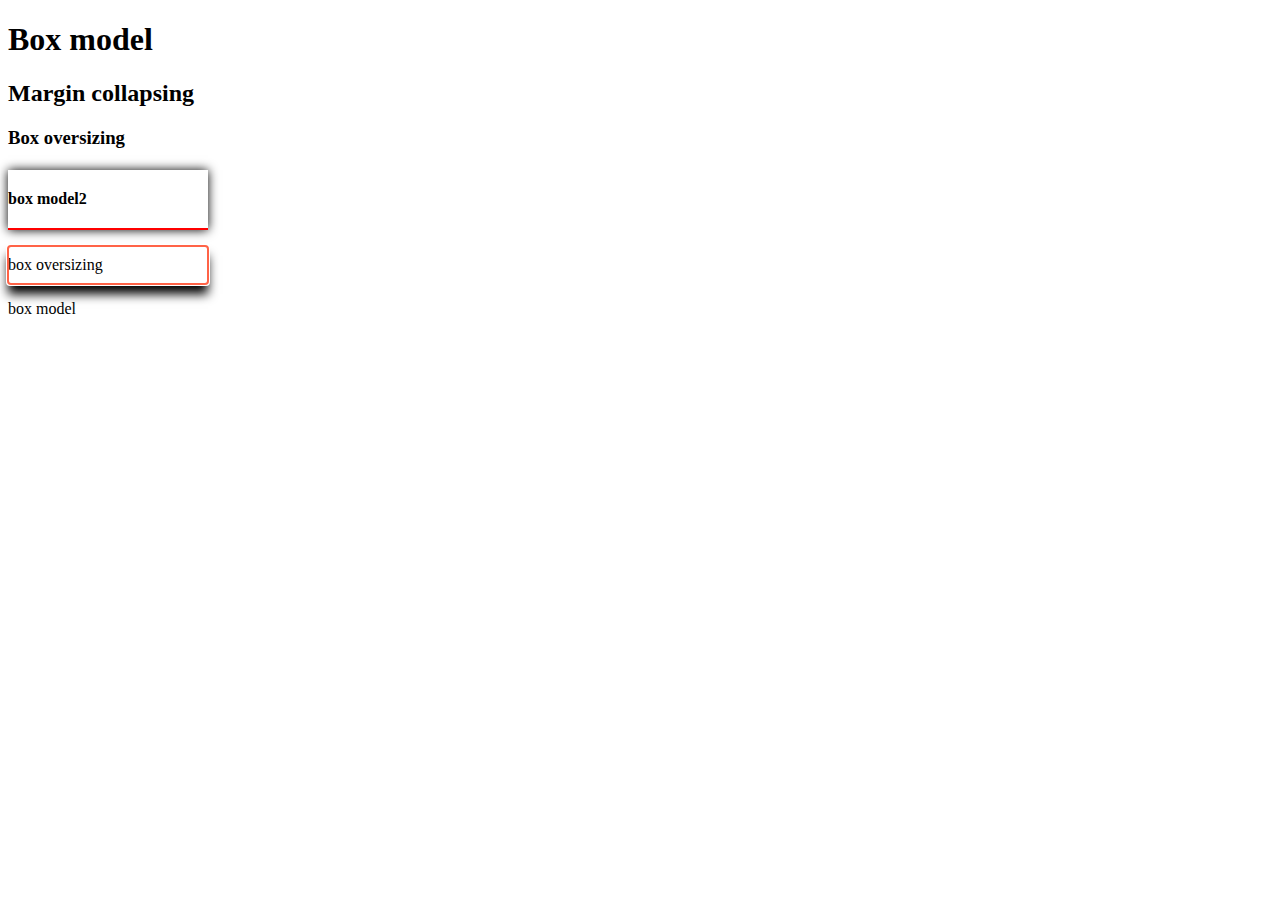
<file: Box model/index.html>
<!DOCTYPE html>
<html lang="en">
<head>
    <meta charset="UTF-8">
    <meta http-equiv="X-UA-Compatible" content="IE=edge">
    <meta name="viewport" content="width=device-width, initial-scale=1.0">
    <title>Document</title>
    <link rel="stylesheet" href="css/style.css">
</head>
<body>
   
    <h1>Box model</h1>
    <h2>Margin collapsing</h2>
    <h3>Box oversizing</h3>
    <h4>box model2</h4>
    <p class="padding">box oversizing</p>
    <p>box model</p>

</body>
</html>
</file>
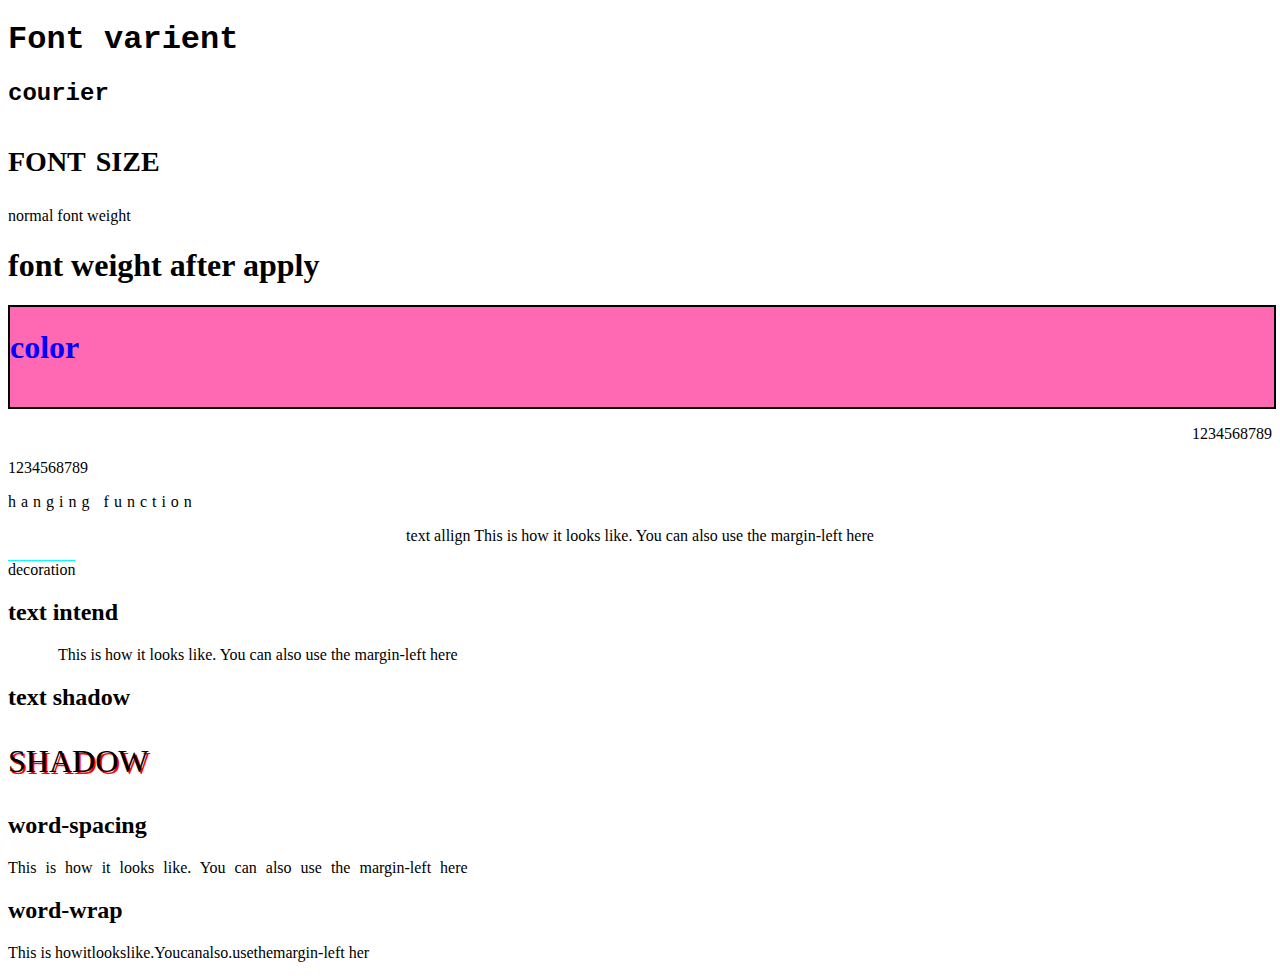
<file: fonts/index.html>
<!DOCTYPE html>
<html lang="en">
<head>
    <meta charset="UTF-8">
    <meta http-equiv="X-UA-Compatible" content="IE=edge">
    <meta name="viewport" content="width=device-width, initial-scale=1.0">
    <title>Document</title>
    <link rel="stylesheet" href="css/main.css">
</head>
<body>
    <!--fonts-->
    <section>
     <div class="ffamily">
        <h1>Font varient</h1>
        <h2>courier</h2>
     </div>
        <h1 class="font-size">font size</h1>
        <p>normal font  weight</p>
        <h1 class="font-weightt">font weight after apply</h1>
    </section>
    <!--color-->
    <section>
        <div class="container">
        <h1 class="color">color </h1>
       </div>
    </section>
    <!--text-->
    <section>
        
        <p dir="rtl">1234568789</p>
        <p dir="ltr">1234568789</p>
        <p class="text">hanging function</p>
        <p class="allign">text allign This is how it looks like. You can also use the margin-left here</p>
        <p class="decorat">decoration</p>
        <!--space put bassed on req-->
        <h2>text intend</h2>
        <p class="text-indent "> This is how it looks like. You can also use the margin-left here </p>
        <h2>text shadow </h2>
        <p class="shadow">shadow</p>
        <h2>word-spacing  </h2>
        <p class="word-spacing  "> This is how it looks like. You can also use the margin-left here </p>
        <h2>word-wrap </h2>
        <p>This is howitlookslike.Youcanalso.usethemargin-left her</p> 

    </section>

  
</body>
</html>
</file>
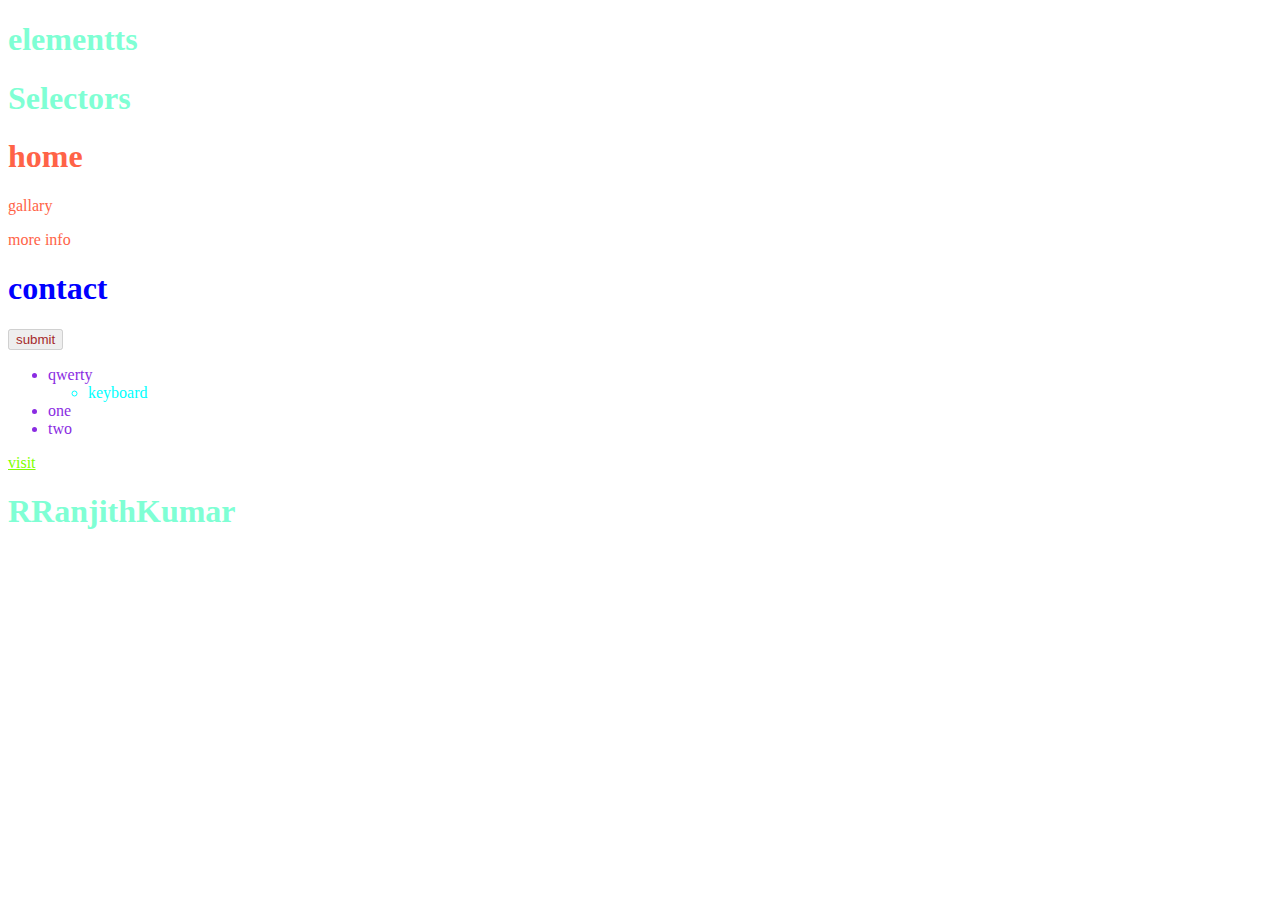
<file: selectors/index.html>
<!DOCTYPE html>
<html lang="en">
<head>
    <meta charset="UTF-8">
    <meta http-equiv="X-UA-Compatible" content="IE=edge">
    <meta name="viewport" content="width=device-width, initial-scale=1.0">
    <title>Selectors</title>
    <link rel="stylesheet" href="css/main.css">
</head>
<body>
    <!--apply styles  for all same element -->
    <h1>elementts  </h1>
    <h1>Selectors</h1>
    <!--apply styles  for all with in same clasess -->
    <h1 class="blog-post">home </h1>
    <p class="blog-post">gallary</p>
    <div class="blog-post">more info</div>
    <!--for apply style for single element -->
    <h1 id="main-title">contact </h1>
    <!--apply styles  for all with in same attributes-->
    <button disabled>submit</button>
    <!--desendentent combinator-->
    <!--combinator child combinator for apply styles in child element-->
    <ul class="list">
        <li>qwerty</li>
            <ul>
                <li>keyboard</li>
            </ul>
        <li>one</li>
        <li>two</li>
    </ul>
    <!--pseudo selectors
    1. pseudo classes -->
    <a class="anchor" href="https://www.youtube.com/">visit</a>
    <!--2.pseudo elements-->
    <h1 class="seudo-elements">Ranjith</h1>

</body>
</html
</file>
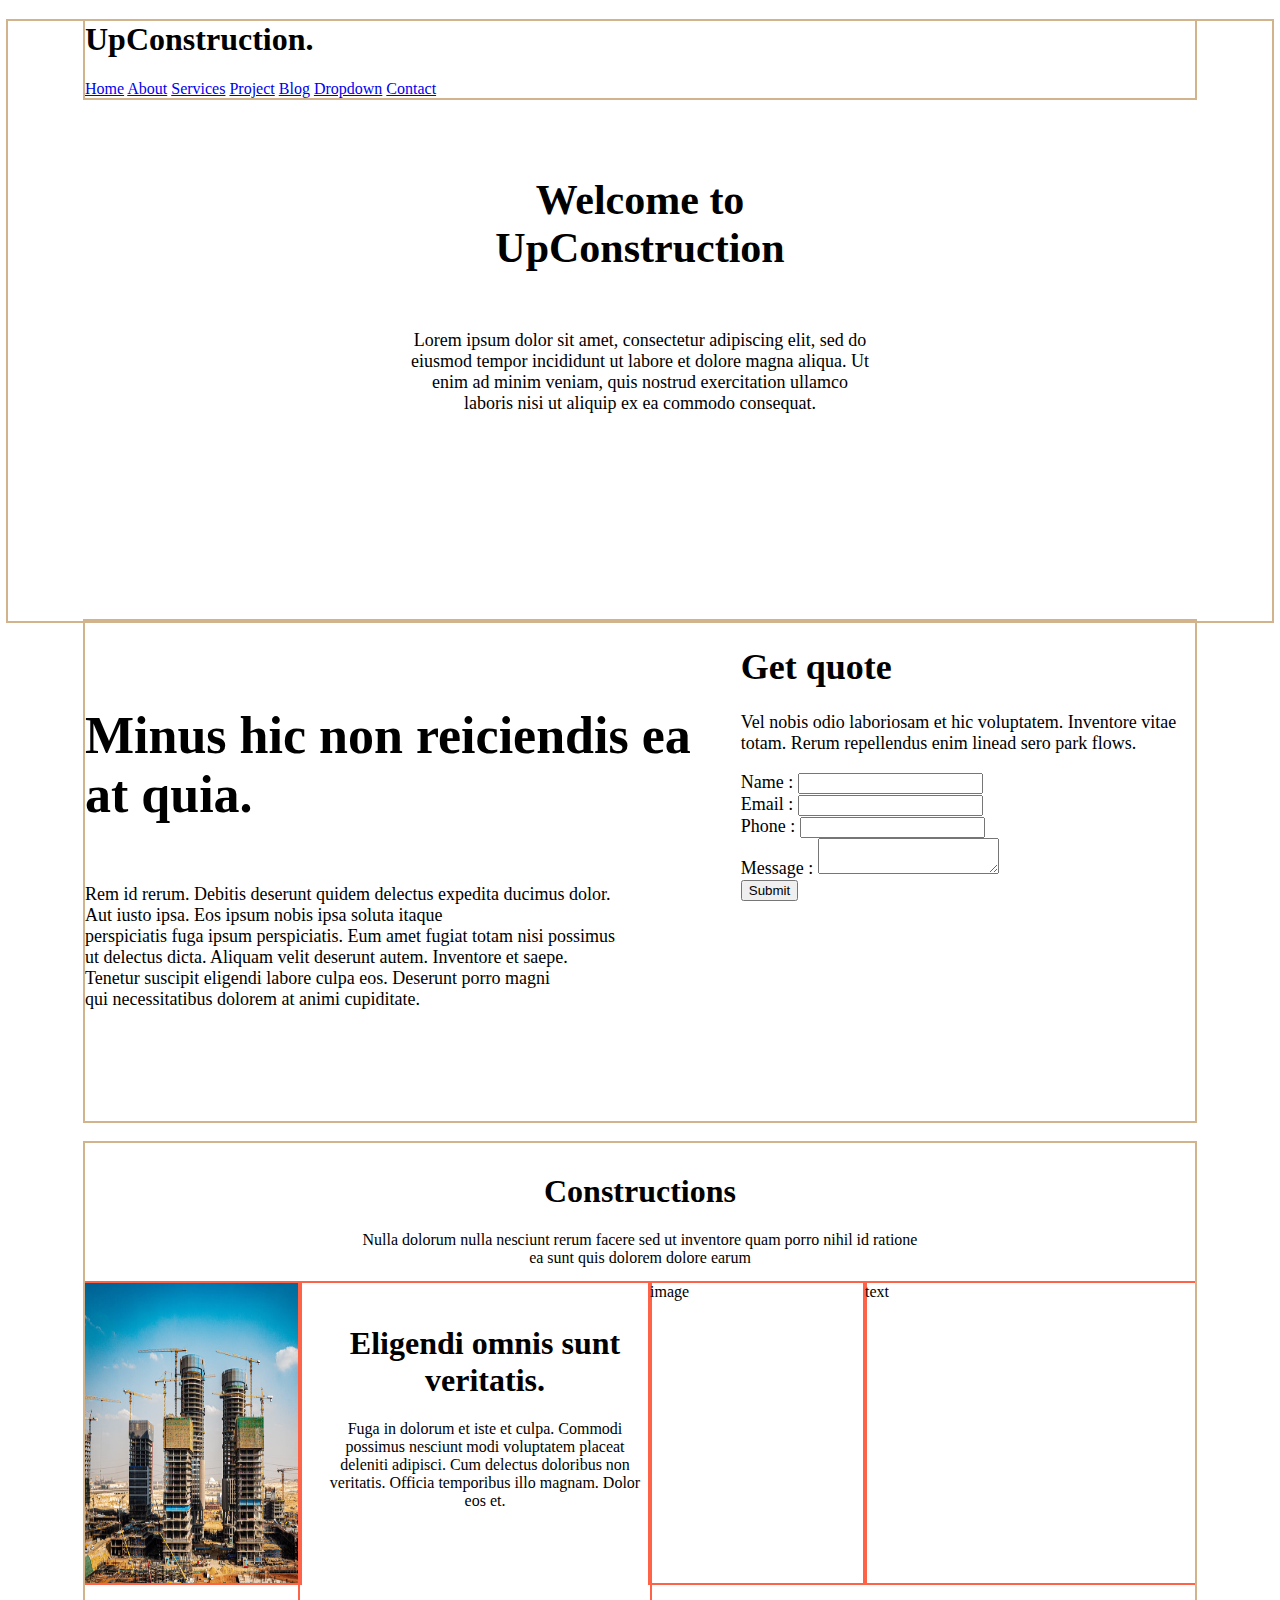
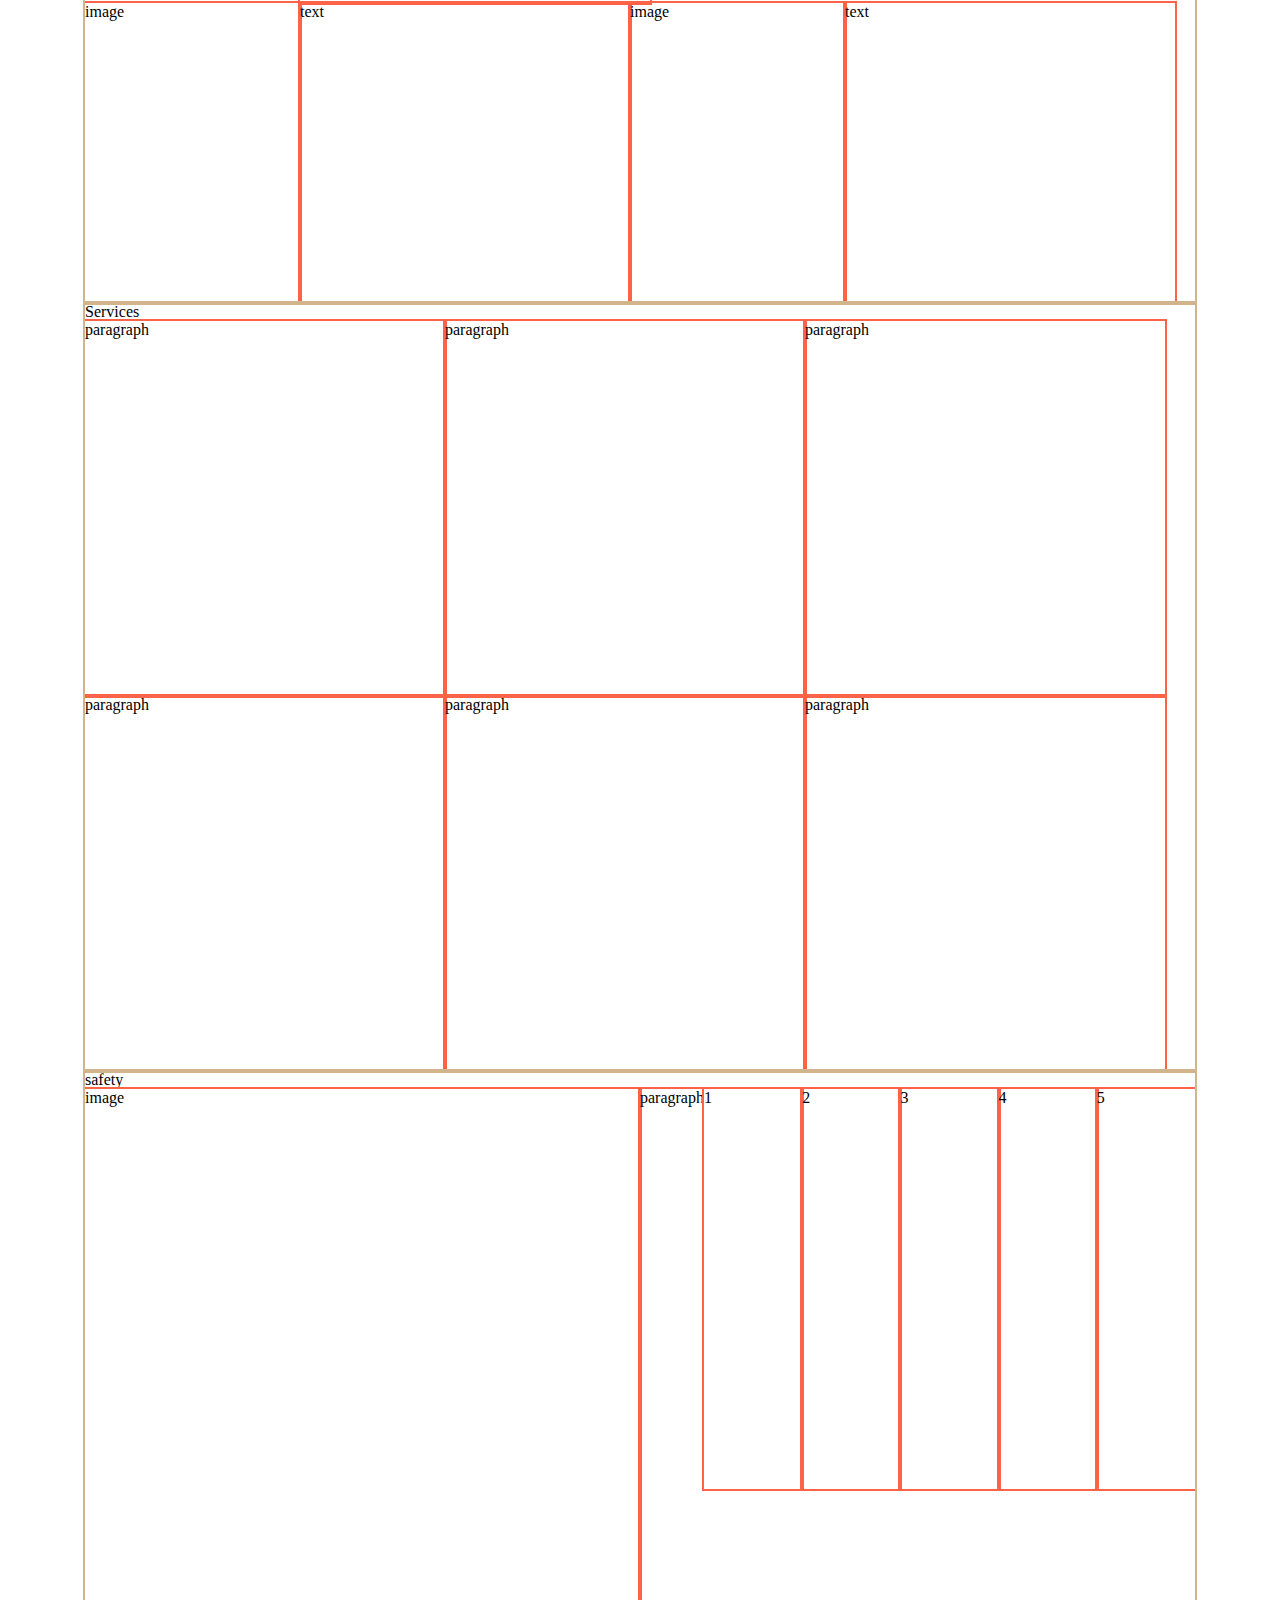
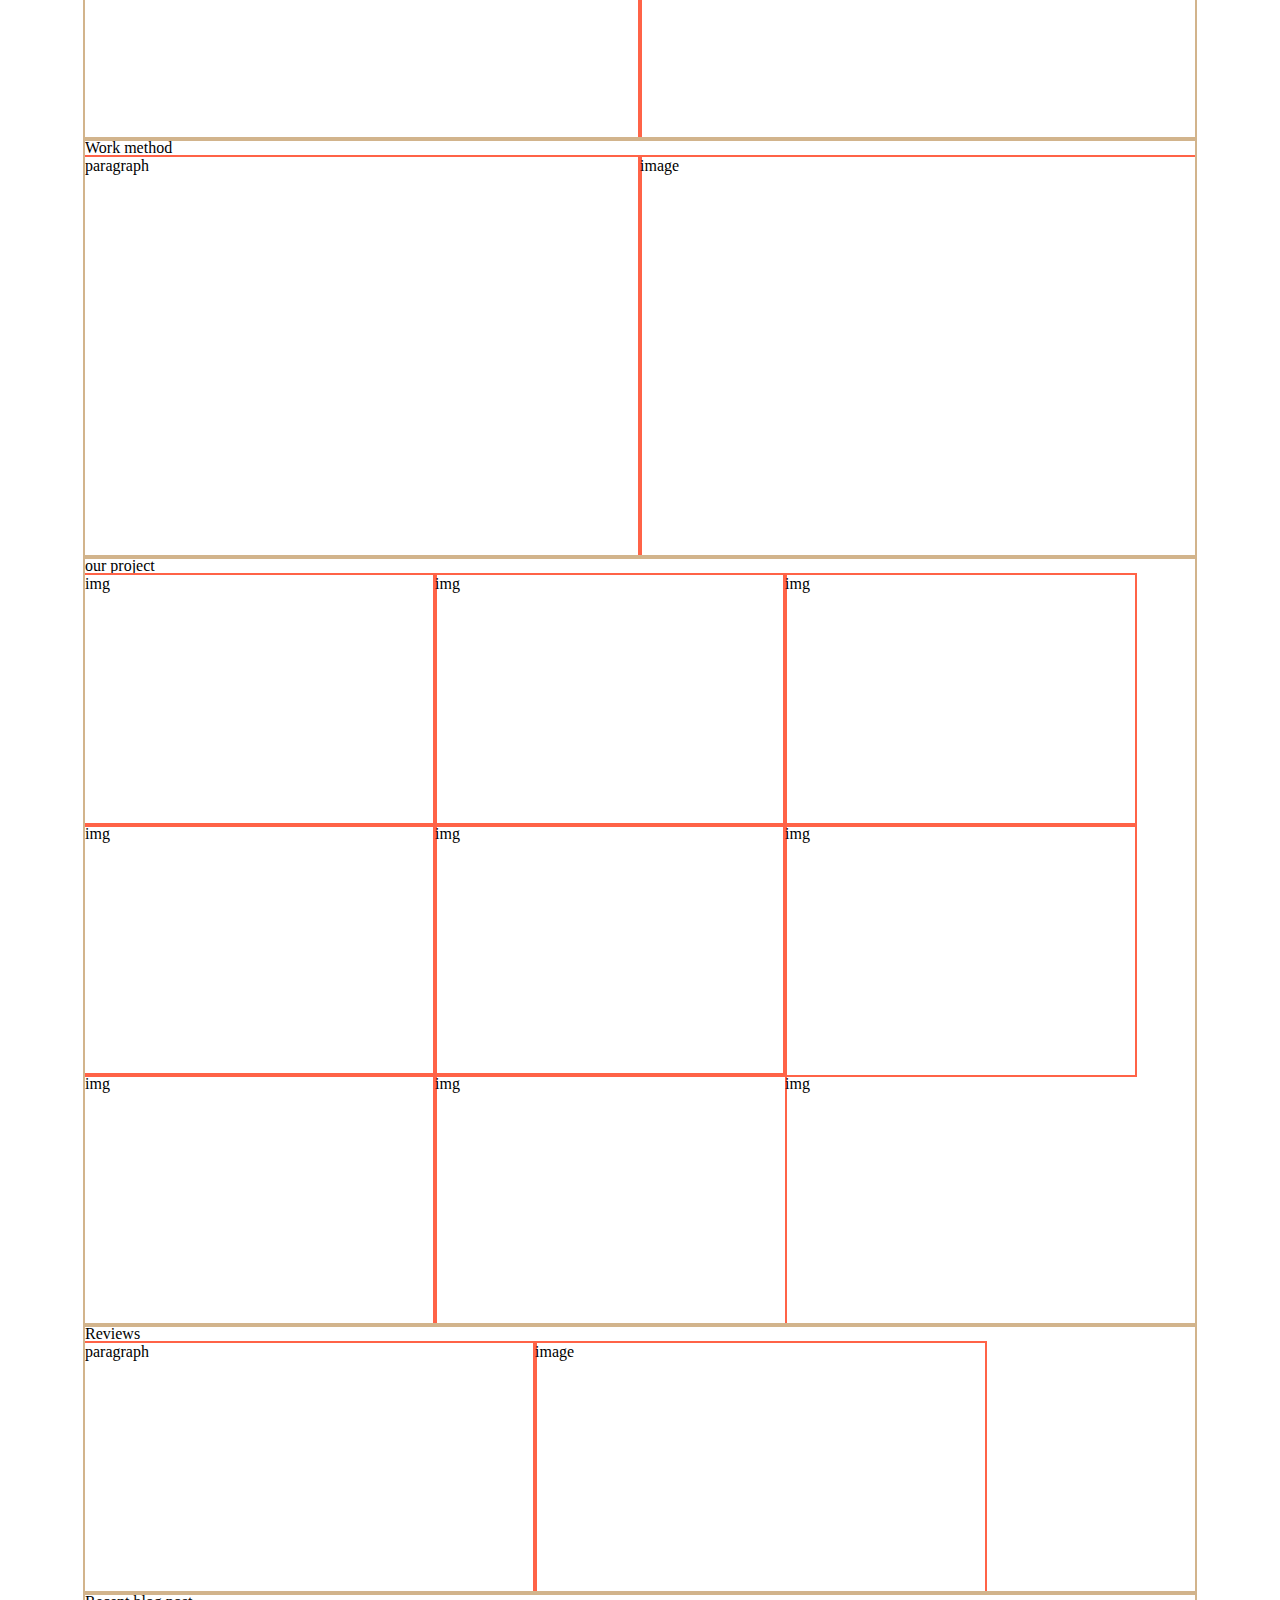
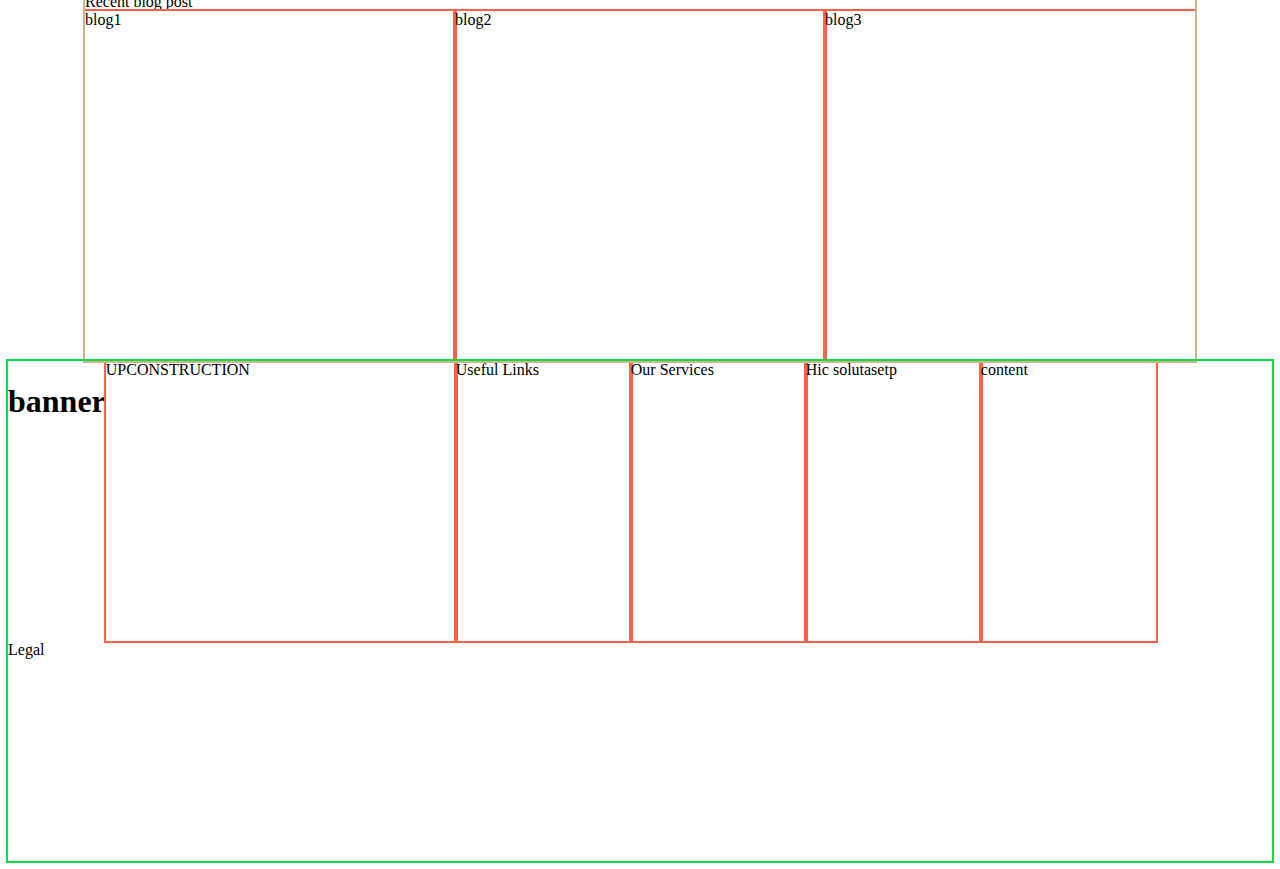
<file: Task 2/constructions/index.html>
<!DOCTYPE html>
<html lang="en">
<head>
    <meta charset="UTF-8">
    <meta http-equiv="X-UA-Compatible" content="IE=edge">
    <meta name="viewport" content="width=device-width, initial-scale=1.0">
    <title>construction site</title>
   
    <link rel="stylesheet" href="css/main.css">
</head>
<body>
  
   
    <!-- banner starts -->
    <section class="banner">
        <div class="flex-box" >
               <!-- quick contack starts -->
              <section class="quick contack">
               
                  
              <div class="container">
                
                <nav>
                    <h1>UpConstruction.</h1>
                    <a href="home">Home</a>
                    <a href="about">About</a>
                    <a href="service">Services</a>
                    <a href="Project">Project</a>
                    <a href="Blog">Blog</a>
                    <a href="Dropdown">Dropdown</a>
                    <a href="Contact">Contact</a>
                </nav>
              </div>
              </section> 
              <h1 class="h1-allign">
                Welcome to <br> UpConstruction 
              </h1>
              <p class="allign-center">Lorem ipsum dolor sit amet, consectetur adipiscing elit, sed do <br> eiusmod tempor incididunt ut labore et dolore magna aliqua. Ut <br> enim ad minim veniam, quis nostrud exercitation ullamco  <br> laboris nisi ut aliquip ex ea commodo consequat.  </p>          
            </div>   
    </section>
    <!-- quick contact ends --> 
    <!-- banner ends -->
    <!-- get quote starts -->
    <section class="get-quote">
        <div class="container">  
            <div class="quote-spilt">

            <div class="flex-quote"> 
                <div class="quote-align"><h1> Minus hic non reiciendis ea <br> at quia.</h1>
                    <p class="quote-p">Rem id rerum. Debitis deserunt quidem delectus expedita ducimus dolor. <br> Aut iusto ipsa. Eos ipsum nobis ipsa soluta itaque <br>  perspiciatis fuga ipsum perspiciatis. Eum amet fugiat totam nisi possimus <br> ut delectus dicta.                     
                    Aliquam velit deserunt autem. Inventore et saepe.<br>  Tenetur suscipit eligendi labore culpa eos. Deserunt porro magni<br> qui necessitatibus dolorem at  animi cupiditate.
                </p> 
            </div>
                <div class="form"> <h1>Get quote</h1> 
                    <p>Vel nobis odio laboriosam et hic voluptatem. Inventore vitae totam. Rerum repellendus enim linead sero park flows.</p>
                    <form action="">
                        <lable  for="fname"> Name    :</lable>
                        <input type="text" id="fname" name="fname" value=""><br> 
                        <lable  for="mail">Email    :</lable> 
                        <input type="text" id="fname" name="mail" value=""><br>
                        <lable  for="phone">Phone   :</lable> 
                        <input type="text" id="fname" name="number" value=""><br>
                        <lable  for="message">Message   :</lable>
                        <textarea type="text" id="fname" name="text" value="">
                        </textarea> <br>
                        <input type="submit" value="Submit">
                    </form>
                </div>
            </div>
            </div>
        </div>
    </section>

    <!-- get quote ends -->
    <!-- constructions starts -->
    <section class="constructions">
        <div class="container"> <h1 class="construction-allign"> Constructions</h1>
            <p class="paragraph-allign"> Nulla dolorum nulla nesciunt rerum facere sed ut inventore quam porro nihil id ratione <br> ea sunt quis dolorem dolore earum</p>
             <div class="flex-process">
                <div class="flex-image1">
                    <img class="con-img" src="image/construction-2.jpg" alt="">
                </div>
                <div class="flex-text1"><h1> Eligendi omnis sunt veritatis.</h1>
                    <p> Fuga in dolorum et iste et culpa. Commodi possimus nesciunt modi voluptatem placeat deleniti adipisci. Cum delectus doloribus non veritatis. Officia temporibus illo magnam. Dolor eos et.</p>
                </div>
                <div class="flex-image2">image</div>
                <div class="flex-text2">text</div>
                <div class="flex-image3">image</div>
                <div class="flex-text3">text</div>
                <div class="flex-image4">image</div>
                <div class="flex-text4">text</div>
             </div>
        </div>
    </section>

    <!-- constructions ends -->
    <!-- services starts -->
    <section class="services">
        <div class="container"> Services 
            <div class="flex-services">
                <div class="flex-para1">paragraph</div>
                <div class="flex-para2">paragraph</div>
                <div class="flex-para3">paragraph</div>
                <div class="flex-para4">paragraph</div>
                <div class="flex-para5">paragraph</div>
                <div class="flex-para6">paragraph</div>
            </div>
        </div>
    </section>
    <!-- services ends -->
    <!-- safety starts -->
    <section class="safety">
        <div class="container"> safety
            <div class="flex-safety">
                <div class="flex-imge">image</div>
                <div class="flex-paragrap2">paragraph
                    <div class="section1">1</div>
                    <div class="section2">2</div>
                    <div class="section3">3</div>
                    <div class="section4">4</div>
                    <div class="section5">5</div>
                </div>
            </div>
        </div>
    </section>


    <!-- safety ends -->
    <!-- work method starts -->
    <section class="work method">
        <div class="container"> Work method
            <div class="flex-workmode">
                <div class="flex-paragra">paragraph</div>
                <div class="flex-imgae">image</div>
                
            </div>
        </div>
    </section>
    <!-- work method ends -->
     <!-- project starts -->
     <section class="project">
        <div class="container"> our project
            <div class="flex-project">
                <div class="flex-project1">img</div>
                <div class="flex-project2">img</div>
                <div class="flex-project3">img</div>
                <div class="flex-project4">img</div>
                <div class="flex-project5">img</div>
                <div class="flex-project6">img</div>
                <div class="flex-project7">img</div>
                <div class="flex-project8">img</div>
                <div class="flex-project99">img</div>
            </div>
        </div>
     </section>

    <!-- project ends -->
    <!-- reviews starts -->
    <section class="reviews">
        <div class="container"> Reviews
            <div class="flex-review">
                <div class="flex-author1">paragraph</div>
                <div class="flex-author2">image</div>
                
            </div>
        </div>
    </section>

    <!-- reviews ends -->
    <!-- recent blog post starts -->
    <section class="recent blog post">
        <div class="container">Recent blog post
            <div class="flex-recentblog">
                <div class="flex-blog1">blog1</div>
                <div class="flex-blog2">blog2</div>
                <div class="flex-blog3">blog3</div>
                
            </div>
        </div>
    </section>

    <!-- recent blog post ends -->
    <!-- bottom starts -->
    <section class="bottom">
        <div class="flex-bot">
         <div class="flex-footer"> <h1> banner</h1>
            <div class="flex-content1">UPCONSTRUCTION</div>
            <div class="flex-content2">Useful Links</div>
            <div class="flex-content3">Our Services</div>
            <div class="flex-content4">Hic solutasetp</div>
            <div class="flex-content5">content</div>
            
           </div>
       

    <!-- bottom ends -->
    <!-- legal starts -->
      
        <div class="flex-legal"> Legal</div>
        

           </div>
    </section>
    
    <!-- legal ends -->


    
</body>
</html>
</file>
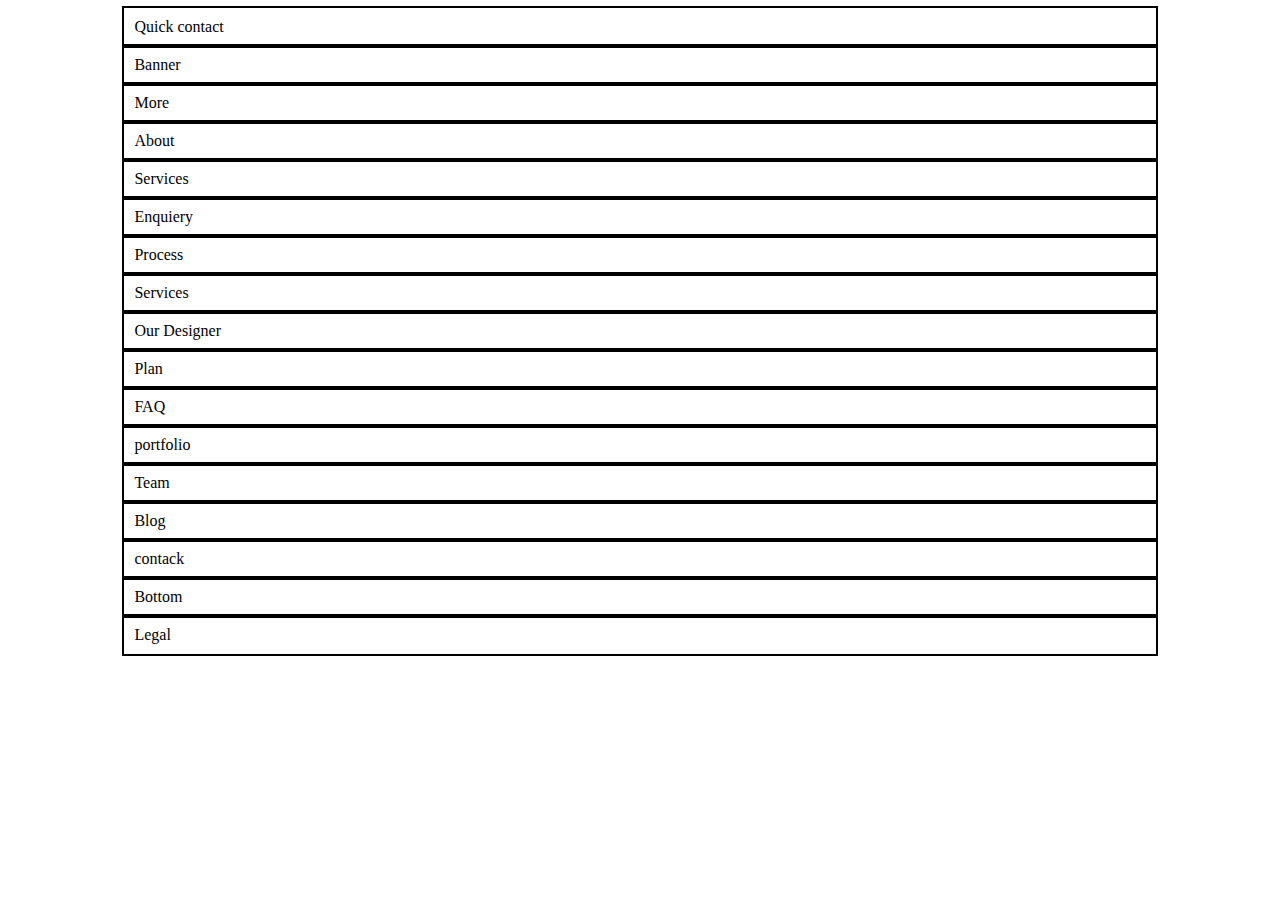
<file: Task 2/Hero biz/index.html>
<!DOCTYPE html>
<html lang="en">
<head>
    <meta charset="UTF-8">
    <meta http-equiv="X-UA-Compatible" content="IE=edge">
    <meta name="viewport" content="width=device-width, initial-scale=1.0">
    <title>Document</title>
    <link rel="stylesheet" href="css/main.css">
</head>
<body>
    <!-- quick contack starts -->
    <section class="quick contack">
        <div class="container">Quick contact</div>
    </section>

    <!-- quick contact ends -->
    
    <!-- banner starts -->
    <section class="banner">
        <div class="container"> Banner </div>
    <!-- banner ends -->
    <!-- more  starts -->
    <section class="More">
        <div class="container"> More </div>
    <!-- more ends -->
    <!-- about starts -->
    <section class="About">
        <div class="container"> About </div>
    <!-- about ends -->
    <!-- services starts -->
    <section class="Brands">
        <div class="container"> Services </div>
    <!-- brand ends -->
    <!-- enquiery starts -->
    <section class="Enquiery">
        <div class="container"> Enquiery</div>
    <!-- enquiery ends -->
    <!-- Process starts -->
    <section class="Process">
        <div class="container"> Process</div>
    <!-- process ends -->
    <!-- services starts -->
    <section class="Services">
        <div class="container"> Services</div>
    <!-- services ends -->
    <!-- our designer starts -->
    <section class="Our Designer">
        <div class="container">Our Designer</div>
    <!-- recent blog post ends -->
     <!-- plan starts -->
     <section class="Plan">
        <div class="container">Plan</div>
    <!-- PLAN ends -->
     <!-- FAQ starts -->
     <section class="FAQ">
        <div class="container">FAQ</div>
    <!-- FAQ ends -->
     <!-- portfolio starts -->
     <section class="Portfolio">
        <div class="container">portfolio</div>
    <!-- portfolio ends -->
     <!-- team starts -->
     <section class="Team">
        <div class="container">Team</div>
    <!-- team ends -->
     <!-- blog post starts -->
     <section class="Blog">
        <div class="container">Blog </div>
    <!--  blog post ends -->
     <!-- contact starts -->
     <section class="contack">
        <div class="container"> contack</div>
    <!-- contact ends -->
    <!-- bottom starts -->
    <section class="bottom">
        <div class="container"> Bottom </div>
    <!-- bottom ends -->
    <!-- legal starts -->
    <section class="legal">
        <div class="container"> Legal</div>
    <!-- legal ends -->
    
</body>
</html>
</file>
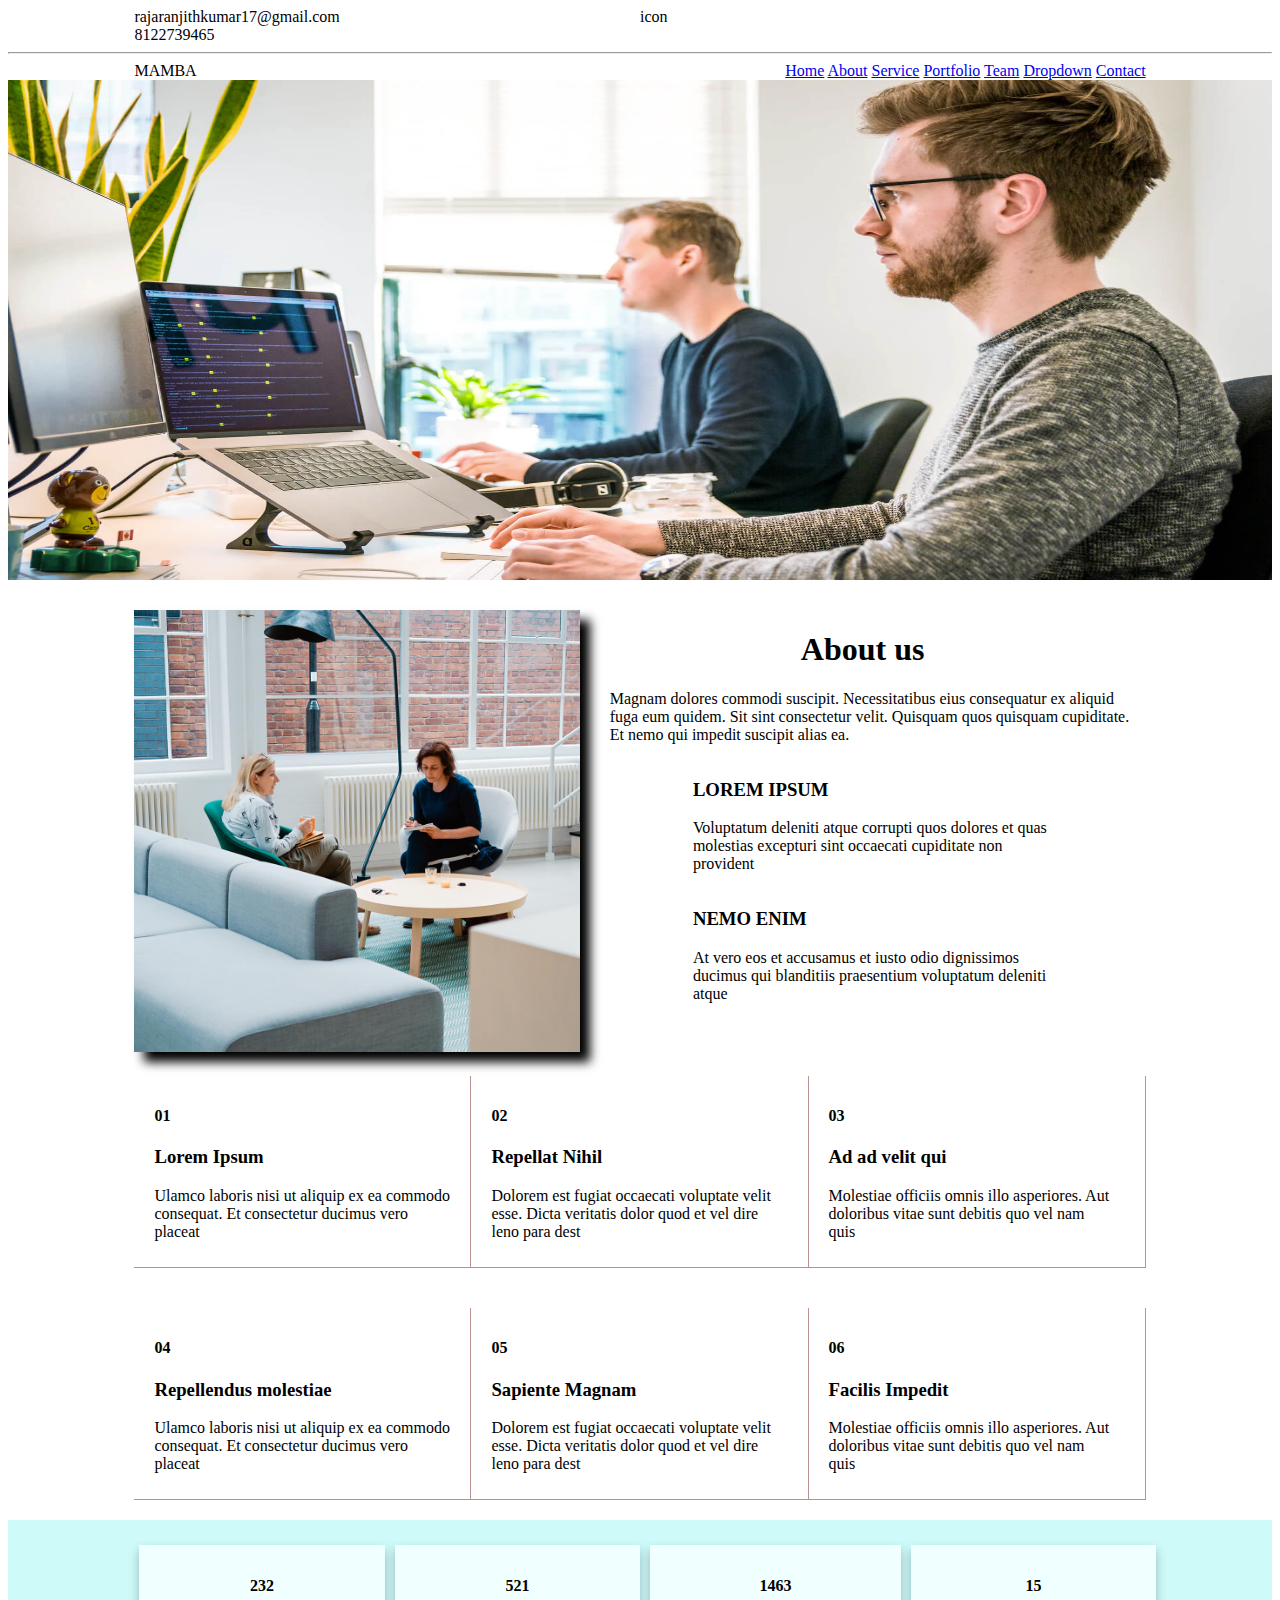
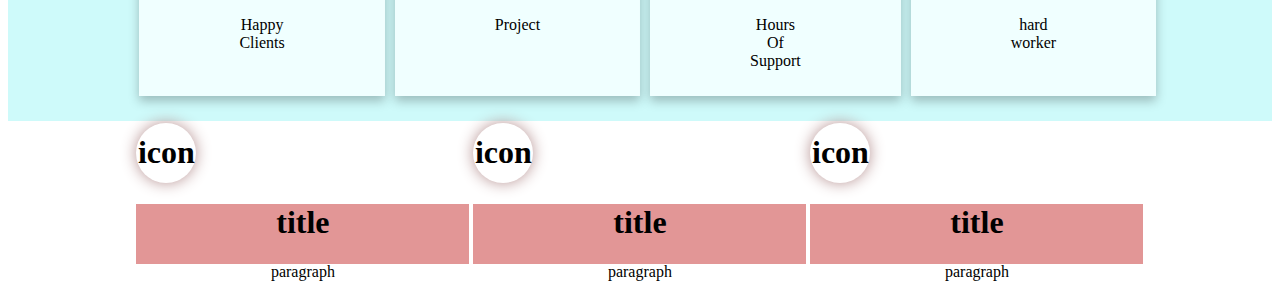
<file: Task 2/New folder/index.html>
<!DOCTYPE html>
<html lang="en">
<head>
    <meta charset="UTF-8">
    <meta http-equiv="X-UA-Compatible" content="IE=edge">
    <meta name="viewport" content="width=device-width, initial-scale=1.0">
    <title>Document</title>
    <link rel="stylesheet" href="css/main.css">
</head>
<body>
    <div class="header">
        <div class="container">
            <div class="contact-card">
             <div class="email"><a href=""></a>rajaranjithkumar17@gmail.com
             <div class="mobile"><a href=""></a>8122739465</div></div>
             <div class="social-connect"><a href=""></a>icon</div>
            </div>
        </div>

    </div> <hr>
    <section class="quick-menu">
        <section class="container">
            <div class="flexbox-menu">
            <div class="title">MAMBA</div>
            <nav class="menu">
                 <a href="/home">Home</a>
                 <a href="/about">About</a>
                 <a href="/service">Service</a>
                 <a href="/portfolio">Portfolio</a>
                 <a href="/team">Team</a>
                 <a href="/dropdown">Dropdown</a>
                 <a href="/contact">Contact</a>
                </nav>
            </div>

        </section>
    </section>
    <section class="banner">
        <div class="background">
            <img class="slide-1" src="img/slide-1.jpg" alt="slide1">

        </div>
    </section>
    
    <section class="about">
        <div class="container">
        <div class="flex-container">
            <div class="video">
             <img class="flex-img" src="img/about.jpg" alt="about">
            </div>
           <div>
            <div class="text">
                <h1>About us</h1>
            <p class="para">Magnam dolores commodi suscipit. Necessitatibus eius consequatur ex aliquid fuga eum quidem. Sit sint consectetur velit. Quisquam quos quisquam cupiditate. Et nemo qui impedit suscipit alias ea.</p>
         </div>
            
          <div class="logo">
            <div class="icon1"></div>
            <div class="text1">
                <h3>LOREM IPSUM</h3>
                <p>Voluptatum deleniti atque corrupti quos dolores et quas <br> molestias excepturi sint occaecati cupiditate non<br>  provident</p>
            </div>
          </div>
          <div class="logo2"> 
                <div class="icon2"></div>
                <div class="text2">
                <h3>NEMO ENIM</h3>
                <p>At vero eos et accusamus et iusto odio dignissimos<br>  ducimus qui blanditiis praesentium voluptatum deleniti <br> atque</p>
              </div>
           </div>  
          </div>
        </div>       
       
        </div>
        
    </section>
    <section class="facility">
        <div class="container">
            <div class="flex-facility">
                <div class="facility1">
                    <h4>01</h4>
                    <h3>Lorem Ipsum</h3>
                    <p>Ulamco laboris nisi ut aliquip ex ea commodo consequat. Et consectetur ducimus vero placeat</p>
                </div>
                <div class="facility1">
                    <h4>02</h4>
                    <h3>Repellat Nihil</h3>
                    <p>Dolorem est fugiat occaecati voluptate velit <br> esse. Dicta veritatis dolor quod et vel dire <br>leno para dest</p>
                </div>
                <div class="facility1">
                    <h4>03</h4>
                    <h3>Ad ad velit qui</h3>
                    <p>Molestiae officiis omnis illo asperiores. Aut <br>doloribus vitae sunt debitis quo vel nam <br>quis</p>
                </div>
            </div>
            <div class="flex-facility">
                <div class="facility1">
                    <h4>04</h4>
                    <h3>Repellendus molestiae</h3>
                    <p>Ulamco laboris nisi ut aliquip ex ea commodo consequat. Et consectetur ducimus vero placeat</p>
                </div>
                <div class="facility1">
                    <h4>05</h4>
                    <h3>Sapiente Magnam</h3>
                    <p>Dolorem est fugiat occaecati voluptate velit <br> esse. Dicta veritatis dolor quod et vel dire <br>leno para dest</p>
                </div>
                <div class="facility1">
                    <h4>06</h4>
                    <h3>Facilis Impedit</h3>
                    <p>Molestiae officiis omnis illo asperiores. Aut <br>doloribus vitae sunt debitis quo vel nam <br>quis</p>
                </div>
            </div>
        </div>
    </section>
    <section class="progress">
        <div class="container">
        <div class="performance">
           
            <div class="happy-client">
                <h4>232</h4>
                <p>Happy Clients</p>

            </div> 
           
            
            <div class="project">
                <h4>521</h4>
                <p>Project</p>

            </div>
       
            <div class="flex-hours">
                <h4>1463</h4>
                <p>Hours Of Support</p>

            </div>
        
            <div class="hard-worker">
                <h4>15</h4>
                <p>hard worker</p>

            </div>
        
        
        </div>
    </section>
    <section class="service">
        <div class="container">
            
            <div class="flex-service">
                <div class="flex-servicebox1">
                
                    <div class="service-icon"><h1>icon</h1></div>
                    <div class="service-desc">
                        <h1>title</h1>
                        <p>paragraph</p>
                    </div>
                </div>
                <div class="flex-servicebox1">
                
                    <div class="service-icon"><h1>icon</h1></div>
                    <div class="service-desc">
                        <h1>title</h1>
                        <p>paragraph</p>
                    </div>
                </div>
                <div class="flex-servicebox1">
                
                    <div class="service-icon"><h1>icon</h1></div>
                    <div class="service-desc">
                        <h1>title</h1>
                        <p>paragraph</p>
                    </div>
                </div>
            </div>
        
        </div>
    </section>
            
                
        

</body>
</html>
</file>
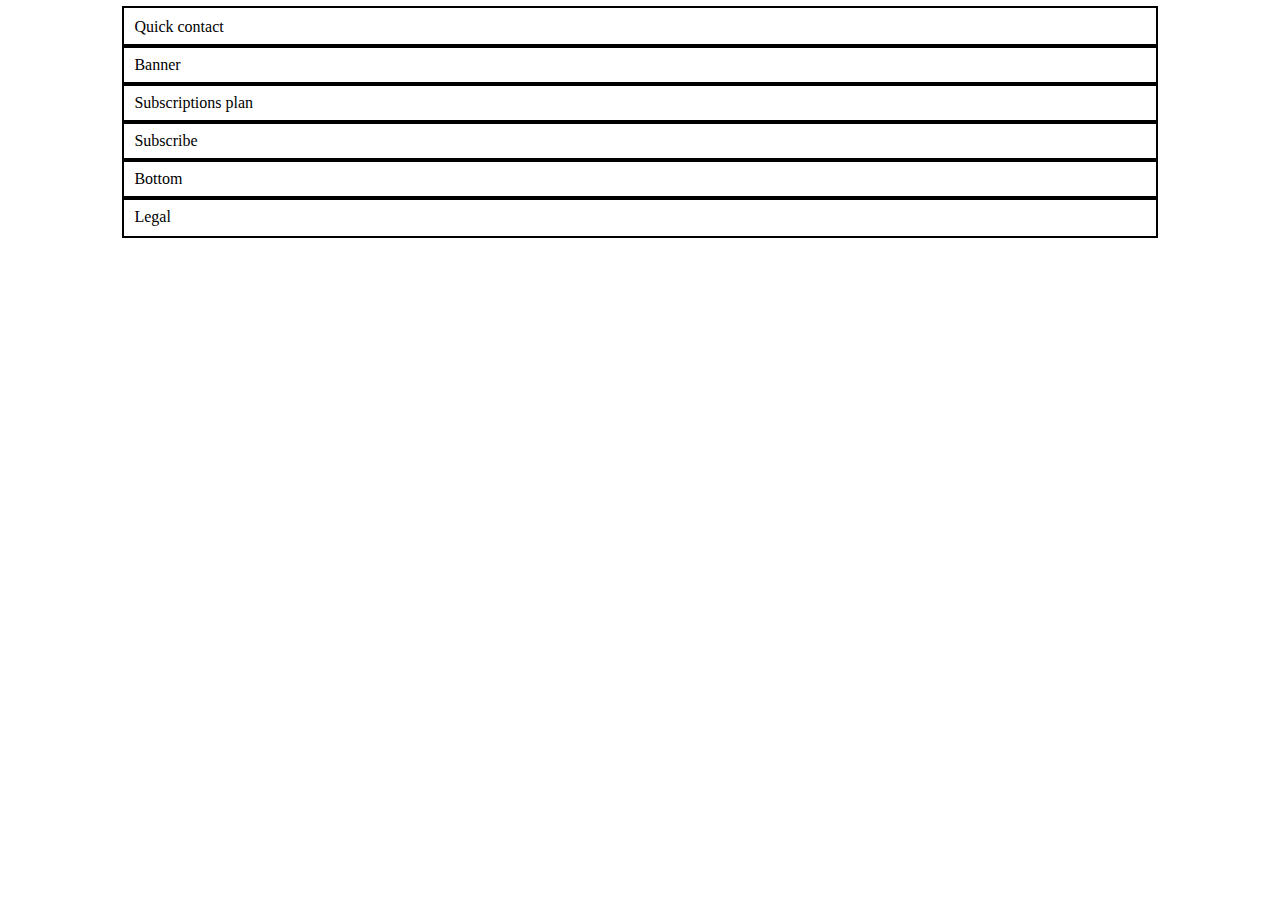
<file: Task 2/Personal portfolio/index.html>
<!DOCTYPE html>
<html lang="en">
<head>
    <meta charset="UTF-8">
    <meta http-equiv="X-UA-Compatible" content="IE=edge">
    <meta name="viewport" content="width=device-width, initial-scale=1.0">
    <title>Document</title>
    <link rel="stylesheet" href="css/main.css">
</head>
<body>
      <!-- quick contack starts -->
      <section class="quick contack">
        <div class="container">Quick contact</div>
    </section>

    <!-- quick contact ends -->
    
    <!-- banner starts -->
    <section class="banner">
        <div class="container"> Banner </div>
    <!-- banner ends -->
    <!-- subscriptions starts -->
    <section class="get quote">
        <div class="container"> Subscriptions plan </div>
    <!-- subscriptions ends -->
    <!-- join our newsletter starts -->
    <section class="constructions">
        <div class="container"> Subscribe</div>
    <!-- join our newslettwr ends -->
    
    <!-- recent blog post ends -->
    <!-- bottom starts -->
    <section class="bottom">
        <div class="container"> Bottom </div>
    <!-- bottom ends -->
    <!-- legal starts -->
    <section class="legal">
        <div class="container"> Legal</div>
    <!-- legal ends -->
    
</body>
</html>
</file>
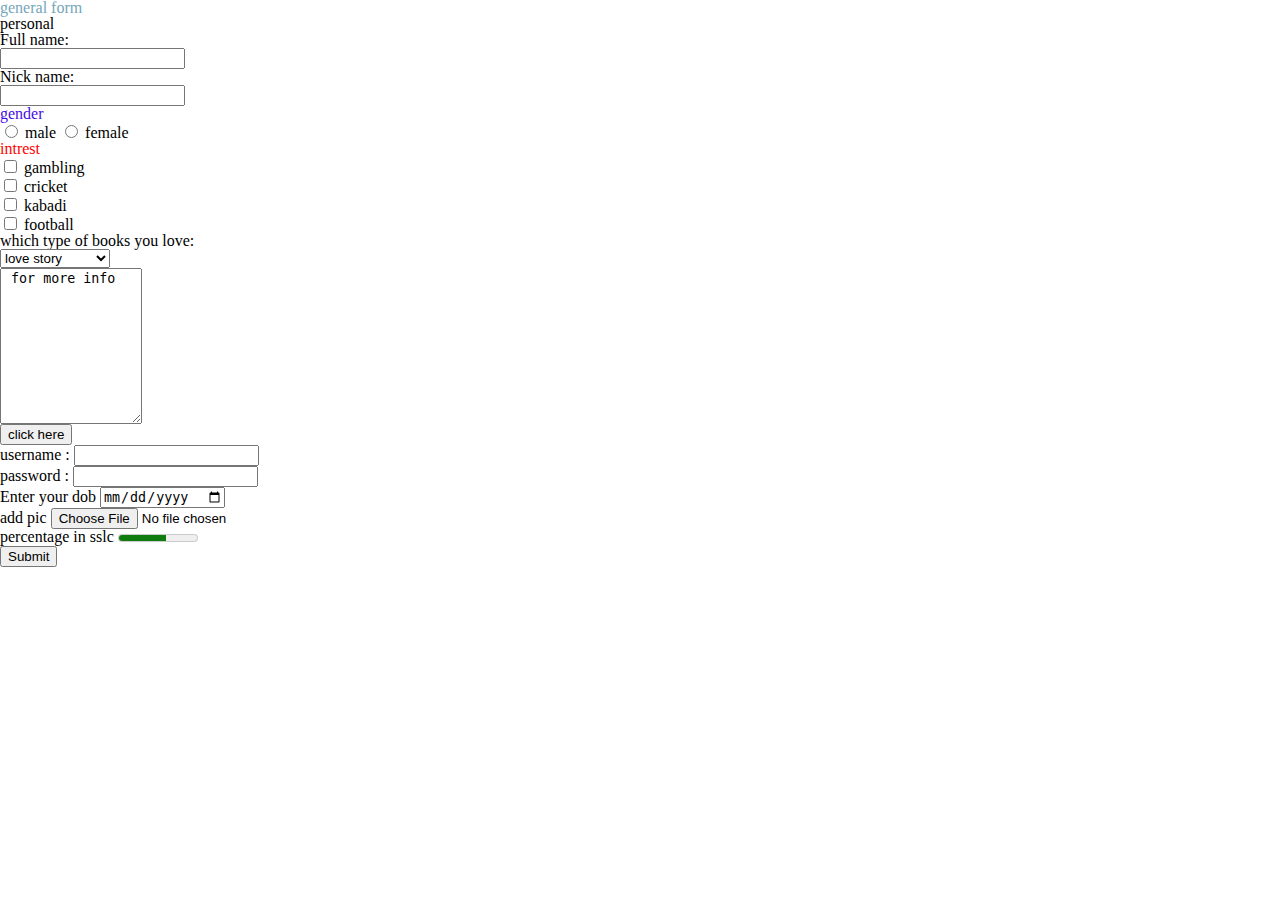
<file: Tags practice/forms.html>
<html>
    <title>forms</title>
    <link rel="stylesheet" href="css/reset.css">
    <head>
     
    </head>
    <body>
        <h1 style="color:rgb(117, 166, 185)">general form</h1>
        <form action="mailto:rajaranjithkumar17@gmail.com">
        <fieldset>
            <legend>personal</legend>
            <lable  for="fname">Full name:</lable><br>
            <input type="text" id="fname" name="fname" value=""><br>
            <label for="nname">Nick name:</label><br>
            <input type="text" id="nname" name="nname" value=""><br> 
            <p style="color:rgb(70, 13, 230)">gender</p>           
           <input type="radio" id="male" name="gender" value="male">
            <label for="male">male</label>
            <input type="radio" id="female" name="gender" value="female">
            <label for="female">female</label><br>
            <p style="color:red">intrest</p>
            <input type="checkbox" id="intrest3" name="intrest3" value="kabadi">
            <label for="intrest">gambling</label><br>
            <input type="checkbox" id="intrest" name="intrest" value="gambling">
            <label for="intrest2">cricket</label><br>
            <input type="checkbox" id="intrest 2" name="intrest2" value="cricket">
            <label for="intrest3">kabadi</label><br>
            <input type="checkbox" id="intrest3" name="intrest3" value="kabadi">
            <label for="intrest4">football</label><br>
            <label for="types of books">which type of books you love:</label><br>
            <select id="books" name="genre">
                <optgroup label="book">
                <option value="love story">love story</option>
                <option value="novels">novels</option>
                <option value="short stories">short stories</option>
                <option value="sprituality">sprituality</option>
                <option value="fantacy">fantacy</option>
                </optgroup>
            </select><br>
            <textarea name="write something" rows="10" cols="15"> for more info</textarea><br>            
            <button type="button" onclick="hello">click here</button><br>
            <label for="user name">username :</label>
            <input type="text"></input><br>
            <label for="password">password :</label>
            <input type="password" id="pwd" name="pwd" ></input><br>
            <label for="datemin">Enter your dob</label>
            <input type="date" id="datemin" name="datenin" min="1998-01-01"><br>
            <label for="my pics">add pic</label>
            <input type="file" id="myfile" name="myfile"></input><br>
            <label for="disk_d">percentage in sslc</label>
            <meter id="disk_d" value="0.6">70%</meter><br>
            <input type="submit" value="Submit"><br>
        
           

            
        </fieldset>
            
    


        </form>
    
    </body>
</html>
</file>
<file: Box model/css/style.css>
.h1,h4
{
    width: 200px;
  box-shadow: 0px 0px 10px;
  padding-top: 20px;
  padding-bottom: 20px;
   border-bottom: 2px solid red;
   margin-bottom: 10px ;
  
 
  }
  .padding{
    width: 200px;
    box-shadow: 0px 10px 10px;    
    padding-top: 10px;
    padding-bottom: 10px;
    outline: auto 2px tomato;
   
 
  }
  .p{
    width: 150px;
    box-shadow: 0px 5px 10px;
    padding: 50px;
  
  }
</file>
<file: fonts/css/main.css>
.ffamily{
    font-family: 'Courier New', Courier, monospace;
}
.font-size{
    font-size: 40px;    
    font-variant: small-caps;
}
.font-weight{
font-weight: 400;
}
.container{
    width: 100%;
    height: 100px;
    background-color: hotpink;
    border: 2px solid black;

}
.color{
   
    color: blue;
    opacity: inherit;
    
}
.text{
    hanging-punctuation: first;
    letter-spacing: 5px;

}
.allign{
    text-align: center;
}
.decorat{
    text-decoration:overline aqua;
}
.text-indent {
    text-indent: 50px;
}
.shadow {
    text-shadow: 2px 2px #ff0000;
    font-size: 32px;
    text-transform: uppercase;
  }
  .word-spacing {
    word-spacing: 5px;
  }
  .p{
    word-wrap: break-word;
  }
</file>
<file: selectors/css/main.css>
h1{
    color: aquamarine;
}
.blog-post{
    color: tomato;
}
#main-title{
    color: blue;
}
[disabled]{
    color: brown;
}
.list>ul{
    color: aqua;
}
.list{
    color: blueviolet;}
.anchor{
color: chartreuse;
 }
.anchor:hover{
        color: rgb(11, 224, 214);
}
.anchor:active{
    color: rgb(66, 20, 231);
 }
.anchor:visited{
 color: rgb(238, 20, 173);
    }
.seudo-elements::before{
content: "R";
}
.seudo-elements::after{
    content: "Kumar";
}
</file>
<file: Task 2/constructions/css/main.css>
.container
    { width: 1110px;
    margin: auto;
    outline:  solid 2px tan;
}
.flex-box
{
    width: 100%;
    height: 600px;
    margin: auto;
    outline:  solid 2px tan;
   
}
.allign-center{
    text-align: center;
    padding: 10px;
    padding-right: 10px;
}

.flex-quote
{
    display: flex;
    
}
.h1{font-size: 44px;}


.form
{
    padding-left: 50px;
    width: 40%;
    height: 500px;
    
    font-size: 18px;
}
.flex-process
{
    display: flex;
    flex-wrap: wrap;
    }
    .h1-allign{
     
    text-align: center;
    padding-top: 50px;
    font-size: 42px;   
    }
.allign-center
{
    text-align: center;
    padding-top: 30px;
    font-size: 18px;
    
}
.quote-align
{font-size: 26px;
    padding-top: 50px;

}
.quote-p{
    
    font-size: 18px;
    padding-top: 25px;
    padding-bottom: 10px;

}
.construction-allign
{
    text-align: center;
    padding-top: 30px;
}
.paragraph-allign{
    text-align: center;
}
.flex-text1
{text-align: center;
padding-left: 20px;
padding-top: 20px;}

.flex-image1,
.flex-image2,
.flex-image3,
.flex-image4
{
    width: 215px;
    height: 300px;
    outline: solid 2px tomato;

}
.flex-text1,
.flex-text2,
.flex-text3,
.flex-text4
{
    width: 330px;
    height: 300px;
    outline: solid 2px tomato;

}
.flex-services
{
    display: flex;
    flex-wrap: wrap;
}
.flex-para1,
.flex-para2,
.flex-para3,
.flex-para4,
.flex-para5,
.flex-para6
{
    width: 360px;
    height: 375px;
    outline: solid 2px tomato;
}
.flex-safety
{
    display: flex;   
}
.flex-imge,
.flex-paragrap2
{
    width: 50%;
    height: 650px;
    outline: solid 2px tomato;
}
.flex-paragrap2
{
    display: flex; 
}
.section1,
.section2,
.section3,
.section4,
.section5
{
    width: 125px;
    height: 400px;
    outline: solid 2px tomato;   
}
.flex-workmode
{
    display: flex;   
}

.flex-paragra,
.flex-imgae
{
    width: 50%;
    height: 400px;
    outline: solid 2px tomato;
}
.flex-project
{
    display: flex;
    flex-wrap: wrap;
    }
.flex-project1,
.flex-project2,
.flex-project3,
.flex-project4,
.flex-project5,
.flex-project6,
.flex-project7,
.flex-project8,
.flex-project9

{
    width: 350px;
    height: 250px;
    outline: solid 2px tomato;

}
.flex-review
{
    display: flex;
}
.flex-author1,
.flex-author2

{
    width: 450px;
    height: 250px;
    outline: solid 2px tomato;
}
.flex-recentblog
{
    display: flex;
}
.flex-blog1,
.flex-blog2,
.flex-blog3
{
    width: 475px;
    height: 350px;
    outline: solid 2px tomato;
}
.flex-bot
{
    width: 100%;
    height: 500px;
    outline:  solid 2px rgb(9, 223, 62);
}
.flex-footer
{
    display: flex;
}
.flex-content1
{
    width: 350px;
    height: 280px;
    outline: solid 2px tomato;
}
.flex-content2,
.flex-content3,
.flex-content4,
.flex-content5

{
    width: 175px;
    height: 280px;
    outline: solid 2px tomato;
}

.con-img{
    width: 100%;
    height: 300px;
}
.ban-img{
    width: 100%;
    height: auto;
}
</file>
<file: Task 2/Hero biz/css/main.css>
.container
{
    width: 80%;
    margin: auto;
    outline:  solid 2px;
    padding: 10px;
    
}
</file>
<file: Task 2/New folder/css/main.css>
.container{
width: 80%;
margin: auto;
}
.contact-card
{
    display: flex;
    justify-content: space-between;
}
.flexbox-menu{
    display: flex;
    justify-content: space-between;
  
}
.email, .mobile, .social-connect{
    width: 100%;
   
    
}
.background{
    width: 100%;
    height: 500px;
    display: flex;
    
}
.slide-1{
    width: 100%;
    height: 500px;
}
.flex-container{
    display: flex;
    padding-top: 30px;
}
.video
.text{
    width: 50%;
    height: 100px;
   
}
.flex-img{
    width: 100%;
    box-shadow: 10px 10px 10px;
}
.text {
    text-align: center;
}
.para{
    text-align: left;
    padding-left: 30px;
}
.logo, .logo2
{
    display: flex;
    
}
.icon1, .icon2
{
    width: 20%;
    
}
.text1, .text2
{
    width: 80%;
    
}
.flex-facility
{
    width: 100%;
    display: flex;
    padding-top: 20px;
    padding-bottom: 20px;
}
.facility1{
    width: 33.33%;
    padding: 10px 20px;
    border: solid 1px  rgb(182, 146, 146);
    border-top: 0px;
    border-left: 0px;
   

}
.flex-facility:nth-child(1)
{
    border-left: 0px;
    
}
.flex-facility:nth-child(3)
{
    border-right:5px;
    border-bottom: 0px;
    border-right: 0px;
}
.progress{
    background-color: rgb(206, 250, 250);
    padding-top: 20px;
    padding-bottom: 20px;
}
.performance{
    display: flex;
      
}

.happy-client,
.project,
.flex-hours,
.hard-worker
{
    width: 25%;
    text-align: center;
    background-color: azure;
    padding: 10px 100px;
    border: 2px 2px;
    box-shadow: 0px 5px 10px rgba(0,0 ,0,0.25); 
    margin: 5px;
}

.flex-service{
    display: flex;
    flex-wrap: wrap;
   
  

}
.flex-servicebox1 
{
    width: 33.33%;
}
.service-icon{
    
    display: flex;
    justify-content: center;
    align-items: center;
    border-radius: 100%;
    background-color: #fff;
    box-shadow: 0 0 15px rgb(182, 146, 146);
    width: 60px;
    height: 60px;
    text-align: center;
    margin:2px;
}

.service-desc{
 
  
    background-color: rgb(226, 150, 150);
    box-shadow: 0 10 15px rgb(182, 146, 146);
    height: 60px;
    text-align: center;
    border: 2px;
    margin: 2px;
}
</file>
<file: Task 2/Personal portfolio/css/main.css>
.container
{
    width: 80%;
    margin: auto;
    outline:  solid 2px;
    padding: 10px;


}
</file>
